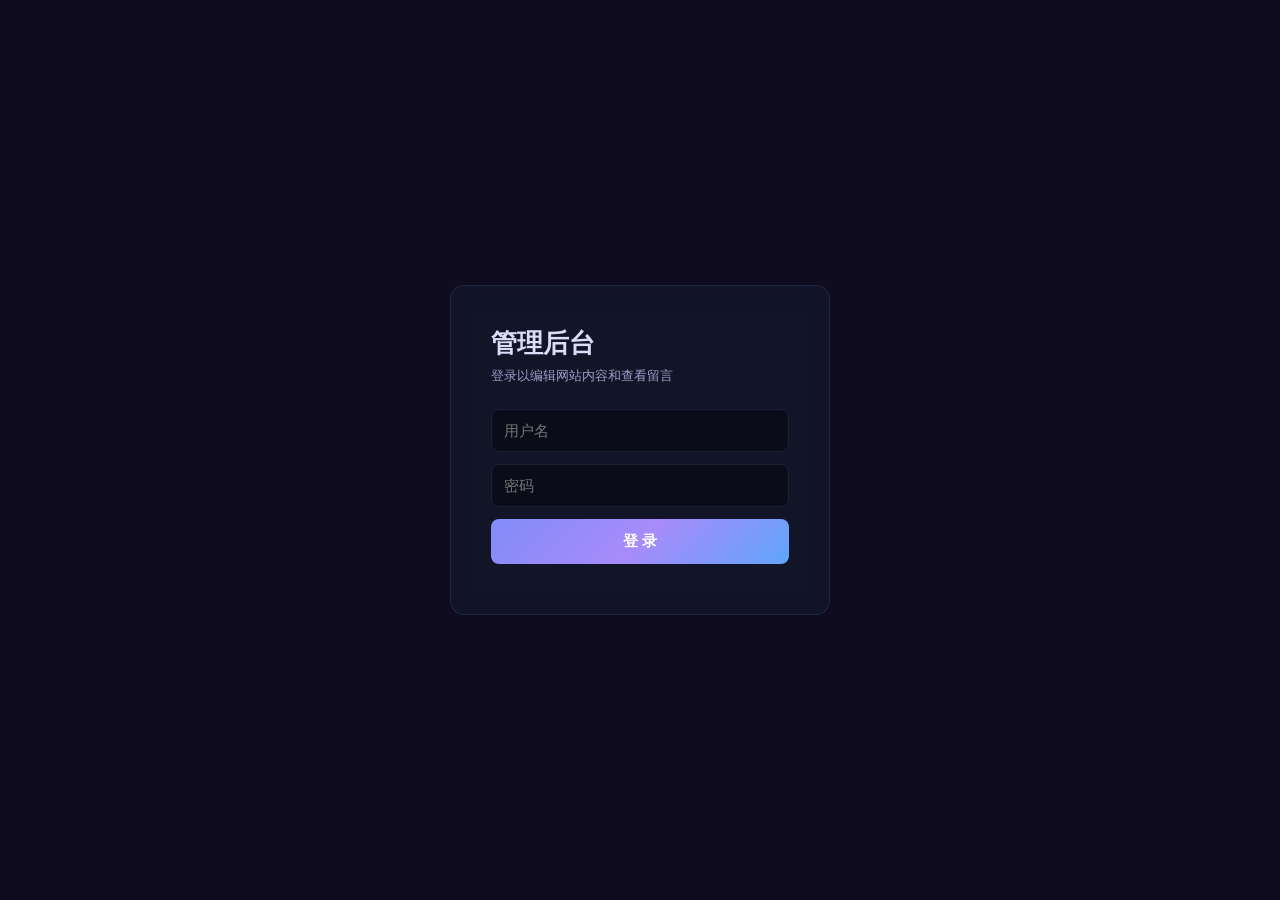
<file: static/admin.html>
<!DOCTYPE html>
<html lang="zh-CN">
<head>
    <meta charset="UTF-8">
    <meta name="viewport" content="width=device-width, initial-scale=1.0">
    <title>管理后台 - 个人主页</title>
    <style>
        :root {
            --bg: #0e0c1e; --card: rgba(22,28,50,0.55); --border: rgba(120,135,210,0.15);
            --text: #d8ddf8; --text2: #98a0c8; --text3: #6870a0;
            --accent: #818cf8; --accent2: #a78bfa; --danger: #ef4444; --success: #22c55e;
            --radius: 14px; --radius-sm: 8px;
            --font: 'Segoe UI', -apple-system, sans-serif;
            --font-mono: 'Cascadia Code', 'Fira Code', monospace;
        }
        * { margin:0; padding:0; box-sizing:border-box; }
        body { font-family:var(--font); background:var(--bg); color:var(--text); min-height:100vh; }

        /* Login */
        #login-screen { display:flex; align-items:center; justify-content:center; min-height:100vh; }
        .login-box {
            background:var(--card); backdrop-filter:blur(14px); border:1px solid var(--border);
            border-radius:var(--radius); padding:40px; width:380px; max-width:90vw;
        }
        .login-box h1 { font-size:1.6rem; margin-bottom:6px; font-family:var(--font-mono); }
        .login-box .sub { color:var(--text2); font-size:0.84rem; margin-bottom:24px; }
        .login-box input { width:100%; padding:12px; margin-bottom:12px; background:rgba(0,0,0,0.35); border:1px solid var(--border); border-radius:var(--radius-sm); color:var(--text); font-size:0.95rem; outline:none; }
        .login-box input:focus { border-color:var(--accent); box-shadow:0 0 10px rgba(129,140,248,0.3); }
        .login-box button { width:100%; padding:12px; background:linear-gradient(135deg,#818cf8,#a78bfa,#60a5fa); color:#fff; border:none; border-radius:var(--radius-sm); font-size:0.95rem; cursor:pointer; font-weight:600; }
        .login-err { color:var(--danger); font-size:0.84rem; margin-top:10px; text-align:center; }

        /* Dashboard */
        #dashboard { display:none; }
        .topbar { position:fixed; top:0; left:0; right:0; z-index:100; display:flex; justify-content:space-between; align-items:center; padding:12px 24px; background:rgba(14,12,30,0.9); backdrop-filter:blur(14px); border-bottom:1px solid rgba(255,255,255,0.06); }
        .topbar h2 { font-size:1rem; font-family:var(--font-mono); }
        .topbar button { padding:6px 16px; background:var(--danger); color:#fff; border:none; border-radius:6px; cursor:pointer; font-size:0.82rem; }
        .layout { display:flex; padding-top:52px; min-height:100vh; }
        .sidebar { position:fixed; top:52px; left:0; bottom:0; width:200px; background:rgba(14,12,28,0.6); border-right:1px solid rgba(255,255,255,0.05); padding:12px 0; overflow-y:auto; z-index:50; }
        .sidebar a { display:flex; align-items:center; gap:8px; padding:10px 20px; color:var(--text2); font-size:0.86rem; cursor:pointer; text-decoration:none; border-left:2px solid transparent; transition:all 0.2s; }
        .sidebar a:hover, .sidebar a.active { color:var(--text); background:rgba(255,255,255,0.03); border-left-color:var(--accent); }
        .sidebar .badge { background:var(--danger); color:#fff; font-size:0.66rem; padding:1px 7px; border-radius:10px; margin-left:auto; }
        .content { margin-left:200px; flex:1; padding:28px; min-width:0; }

        .panel { display:none; }
        .panel.active { display:block; }

        /* Editor sections */
        .section-card { background:var(--card); backdrop-filter:blur(8px); border:1px solid var(--border); border-radius:var(--radius); padding:22px; margin-bottom:18px; }
        .section-card h3 { font-family:var(--font-mono); font-size:0.95rem; margin-bottom:4px; display:flex; align-items:center; gap:8px; }
        .section-card .desc { font-size:0.78rem; color:var(--text3); margin-bottom:14px; }
        .section-card .preview { background:rgba(0,0,0,0.25); border:1px solid rgba(255,255,255,0.06); border-radius:var(--radius-sm); padding:14px; margin-bottom:12px; font-size:0.88rem; color:var(--text2); min-height:36px; line-height:1.5; white-space:pre-wrap; }
        .section-card .preview:empty::before { content:'（空）'; color:var(--text3); font-style:italic; }
        .field { margin-bottom:10px; }
        .field label { display:block; font-size:0.76rem; color:var(--text3); margin-bottom:4px; font-family:var(--font-mono); }
        .field input, .field textarea { width:100%; padding:10px 12px; background:rgba(0,0,0,0.3); border:1px solid rgba(255,255,255,0.08); border-radius:var(--radius-sm); color:var(--text); font-size:0.88rem; outline:none; font-family:var(--font); }
        .field textarea { min-height:80px; resize:vertical; }
        .field input:focus, .field textarea:focus { border-color:var(--accent); box-shadow:0 0 8px rgba(129,140,248,0.25); }
        .btn-save { padding:9px 22px; background:linear-gradient(135deg,#818cf8,#a78bfa); color:#fff; border:none; border-radius:var(--radius-sm); cursor:pointer; font-weight:600; font-size:0.84rem; }
        .btn-save:hover { box-shadow:0 4px 16px rgba(129,140,248,0.4); }
        .save-ok { font-size:0.8rem; margin-left:10px; }

        /* Messages */
        .msg-card { background:var(--card); border:1px solid var(--border); border-radius:var(--radius); padding:16px; margin-bottom:12px; }
        .msg-card.unread { border-left:3px solid var(--accent); }
        .msg-top { display:flex; justify-content:space-between; margin-bottom:6px; }
        .msg-top strong { font-size:0.92rem; }
        .msg-top span { font-size:0.76rem; color:var(--text3); }
        .msg-email { font-size:0.78rem; color:var(--text3); margin-bottom:8px; }
        .msg-body { font-size:0.86rem; line-height:1.5; margin-bottom:8px; }
        .msg-acts { display:flex; gap:8px; }
        .msg-acts button { padding:5px 14px; border:1px solid rgba(255,255,255,0.1); background:transparent; color:var(--text2); border-radius:5px; cursor:pointer; font-size:0.76rem; }
        .msg-acts button:hover { border-color:var(--accent); color:var(--accent); }
        .msg-acts button.danger:hover { border-color:var(--danger); color:var(--danger); }
        .empty-hint { color:var(--text3); text-align:center; padding:40px; }

        /* Account */
        .acct { margin-bottom:20px; }

        @media (max-width:700px) {
            .layout { flex-direction:column; }
            .sidebar { position:static; width:100%; display:flex; overflow-x:auto; padding:6px 0; border-right:none; border-bottom:1px solid rgba(255,255,255,0.05); }
            .sidebar a { white-space:nowrap; border-left:none; border-bottom:2px solid transparent; font-size:0.8rem; padding:8px 14px; }
            .sidebar a.active { border-left:none; border-bottom-color:var(--accent); }
            .content { margin-left:0; padding:20px 14px; }
        }
    </style>
</head>
<body>

<!-- Login -->
<div id="login-screen">
    <form class="login-box" id="login-form" autocomplete="off">
        <h1>管理后台</h1>
        <div class="sub">登录以编辑网站内容和查看留言</div>
        <input type="text" id="login-user" placeholder="用户名" required>
        <input type="password" id="login-pass" placeholder="密码" required>
        <button type="submit">登 录</button>
        <div class="login-err" id="login-error"></div>
    </form>
</div>

<!-- Dashboard -->
<div id="dashboard">
    <div class="topbar">
        <h2>&lt;Admin /&gt;</h2>
        <button onclick="logout()">退出登录</button>
    </div>
    <div class="layout">
        <nav class="sidebar">
            <a class="active" data-panel="edit-home">首页内容</a>
            <a data-panel="edit-about">关于我</a>
            <a data-panel="edit-contact">联系方式</a>
            <a data-panel="messages-panel">留言管理 <span class="badge" id="unread-badge">0</span></a>
            <a data-panel="account-panel">账号设置</a>
        </nav>
        <div class="content">

            <!-- Home -->
            <div class="panel active" id="edit-home">
                <h2 style="font-family:var(--font-mono);font-size:1.2rem;margin-bottom:18px">编辑 · 首页</h2>
                <div class="section-card"><h3>姓名</h3><div class="desc">首页大标题中高亮显示</div><div class="preview" id="prev-name"></div><div class="field"><label>姓名</label><input id="ed-name" oninput="prev('name')"></div></div>
                <div class="section-card"><h3>副标题</h3><div class="desc">学校/专业/届别</div><div class="preview" id="prev-subtitle"></div><div class="field"><label>副标题</label><input id="ed-subtitle" oninput="prev('subtitle')"></div></div>
                <div class="section-card"><h3>打字机短语</h3><div class="desc">逗号分隔，首页轮播显示</div><div class="preview" id="prev-phrases"></div><div class="field"><label>短语（逗号分隔）</label><input id="ed-phrases" oninput="prev('phrases')"></div></div>
                <button class="btn-save" onclick="save('hero')">保存首页</button><span class="save-ok" id="status-hero"></span>
            </div>

            <!-- About -->
            <div class="panel" id="edit-about">
                <h2 style="font-family:var(--font-mono);font-size:1.2rem;margin-bottom:18px">编辑 · 关于我</h2>
                <div class="section-card"><h3>自我介绍 · 第一段</h3><div class="preview" id="prev-p1"></div><div class="field"><label>第一段</label><textarea id="ed-p1" oninput="prev('p1')"></textarea></div></div>
                <div class="section-card"><h3>自我介绍 · 第二段</h3><div class="preview" id="prev-p2"></div><div class="field"><label>第二段</label><textarea id="ed-p2" oninput="prev('p2')"></textarea></div></div>
                <div class="section-card"><h3>自我介绍 · 第三段</h3><div class="preview" id="prev-p3"></div><div class="field"><label>第三段</label><textarea id="ed-p3" oninput="prev('p3')"></textarea></div></div>
                <button class="btn-save" onclick="save('about')">保存关于我</button><span class="save-ok" id="status-about"></span>
            </div>

            <!-- Contact -->
            <div class="panel" id="edit-contact">
                <h2 style="font-family:var(--font-mono);font-size:1.2rem;margin-bottom:18px">编辑 · 联系方式</h2>
                <div class="section-card"><h3>联系方式</h3><div class="preview" id="prev-contact"></div>
                <div class="field"><label>邮箱</label><input id="ed-email" oninput="prev('contact')"></div>
                <div class="field"><label>电话</label><input id="ed-phone" oninput="prev('contact')"></div>
                <div class="field"><label>QQ</label><input id="ed-qq" oninput="prev('contact')"></div>
                <div class="field"><label>GitHub</label><input id="ed-github" oninput="prev('contact')"></div>
                <div class="field"><label>所在地</label><input id="ed-location" oninput="prev('contact')"></div></div>
                <button class="btn-save" onclick="save('contact')">保存联系方式</button><span class="save-ok" id="status-contact"></span>
            </div>

            <!-- Messages -->
            <div class="panel" id="messages-panel">
                <h2 style="font-family:var(--font-mono);font-size:1.2rem;margin-bottom:18px">留言管理</h2>
                <div id="messages-list"></div>
            </div>

            <!-- Account -->
            <div class="panel" id="account-panel">
                <h2 style="font-family:var(--font-mono);font-size:1.2rem;margin-bottom:18px">账号设置</h2>
                <div class="section-card acct"><h3>修改用户名</h3><div class="field"><label>新用户名</label><input id="acct-user"></div><div class="field"><label>当前密码（验证）</label><input type="password" id="acct-user-pwd"></div><button class="btn-save" onclick="changeUsername()">修改用户名</button><span class="save-ok" id="status-username"></span></div>
                <div class="section-card acct"><h3>修改密码</h3><div class="field"><label>原密码</label><input type="password" id="acct-old-pwd"></div><div class="field"><label>新密码</label><input type="password" id="acct-new-pwd"></div><button class="btn-save" onclick="changePassword()">修改密码</button><span class="save-ok" id="status-password"></span></div>
            </div>
        </div>
    </div>
</div>

<script>
let token = '';

// ===== Login =====
document.getElementById('login-form').addEventListener('submit', async (e) => {
    e.preventDefault();
    const body = new URLSearchParams();
    body.append('username', document.getElementById('login-user').value);
    body.append('password', document.getElementById('login-pass').value);
    try {
        const res = await fetch('/api/admin/login', { method: 'POST', body });
        if (res.ok) {
            const data = await res.json();
            token = data.token;
            document.getElementById('login-screen').style.display = 'none';
            document.getElementById('dashboard').style.display = 'block';
            loadEditors();
            loadMessages();
        } else {
            document.getElementById('login-error').textContent = '用户名或密码错误';
        }
    } catch { document.getElementById('login-error').textContent = '网络错误，请稍后重试'; }
});

function logout() {
    fetch('/api/admin/logout', { method: 'POST', headers: { 'Authorization': 'Bearer ' + token } }).catch(()=>{});
    token = ''; document.getElementById('dashboard').style.display = 'none';
    document.getElementById('login-screen').style.display = 'flex';
}

// ===== Sidebar =====
document.querySelectorAll('.sidebar a').forEach(a => {
    a.addEventListener('click', () => {
        document.querySelectorAll('.sidebar a').forEach(x => x.classList.remove('active'));
        a.classList.add('active');
        document.querySelectorAll('.panel').forEach(p => p.classList.remove('active'));
        document.getElementById(a.dataset.panel).classList.add('active');
        if (a.dataset.panel === 'messages-panel') loadMessages();
    });
});

// ===== Live Preview =====
function prev(type) {
    if (type === 'name') { document.getElementById('prev-name').textContent = document.getElementById('ed-name').value || '（空）'; }
    else if (type === 'subtitle') { document.getElementById('prev-subtitle').textContent = document.getElementById('ed-subtitle').value || '（空）'; }
    else if (type === 'phrases') { const v = document.getElementById('ed-phrases').value; document.getElementById('prev-phrases').textContent = v ? v.split(',').map(s=>s.trim()).filter(Boolean).join(' | ') : '（空）'; }
    else if (type === 'p1') { document.getElementById('prev-p1').textContent = document.getElementById('ed-p1').value || '（空）'; }
    else if (type === 'p2') { document.getElementById('prev-p2').textContent = document.getElementById('ed-p2').value || '（空）'; }
    else if (type === 'p3') { document.getElementById('prev-p3').textContent = document.getElementById('ed-p3').value || '（空）'; }
    else if (type === 'contact') {
        const f = ['email','phone','qq','github','location'];
        const v = f.map(k => document.getElementById('ed-'+k).value || '（空）');
        document.getElementById('prev-contact').innerHTML = f.map((k,i) => '<strong>'+k+':</strong> '+esc(v[i])).join('<br>');
    }
}

// ===== Load Editors =====
async function loadEditors() {
    try {
        const res = await fetch('/api/content');
        const data = await res.json();
        if (data.hero) {
            document.getElementById('ed-name').value = data.hero.name || '';
            document.getElementById('ed-subtitle').value = data.hero.subtitle || '';
            document.getElementById('ed-phrases').value = (data.hero.phrases || []).join(', ');
            prev('name'); prev('subtitle'); prev('phrases');
        }
        if (data.about) {
            document.getElementById('ed-p1').value = data.about.p1 || '';
            document.getElementById('ed-p2').value = data.about.p2 || '';
            document.getElementById('ed-p3').value = data.about.p3 || '';
            prev('p1'); prev('p2'); prev('p3');
        }
        if (data.contact) {
            document.getElementById('ed-email').value = data.contact.email || '';
            document.getElementById('ed-phone').value = data.contact.phone || '';
            document.getElementById('ed-qq').value = data.contact.qq || '';
            document.getElementById('ed-github').value = data.contact.github || '';
            document.getElementById('ed-location').value = data.contact.location || '';
            prev('contact');
        }
    } catch (e) { console.error('Load failed:', e); }
}

// ===== Save =====
async function save(key) {
    let payload = {};
    if (key === 'hero') {
        payload = { name: document.getElementById('ed-name').value, subtitle: document.getElementById('ed-subtitle').value, phrases: document.getElementById('ed-phrases').value.split(',').map(s=>s.trim()).filter(Boolean) };
    } else if (key === 'about') {
        payload = { p1: document.getElementById('ed-p1').value, p2: document.getElementById('ed-p2').value, p3: document.getElementById('ed-p3').value };
    } else if (key === 'contact') {
        payload = { email: document.getElementById('ed-email').value, phone: document.getElementById('ed-phone').value, qq: document.getElementById('ed-qq').value, github: document.getElementById('ed-github').value, location: document.getElementById('ed-location').value };
    }
    const el = document.getElementById('status-'+key);
    try {
        const res = await fetch('/api/admin/content/'+key, { method:'PUT', headers:{'Authorization':'Bearer '+token,'Content-Type':'application/json'}, body:JSON.stringify(payload) });
        el.textContent = res.ok ? '已保存' : '保存失败';
        el.style.color = res.ok ? 'var(--success)' : 'var(--danger)';
    } catch { el.textContent = '网络错误'; el.style.color = 'var(--danger)'; }
    setTimeout(()=>{ el.textContent=''; }, 2500);
}

// ===== Messages =====
async function loadMessages() {
    try {
        const res = await fetch('/api/admin/messages', { headers: { 'Authorization': 'Bearer ' + token } });
        if (!res.ok) { document.getElementById('messages-list').innerHTML = '<div class="empty-hint">加载失败，请确认已登录</div>'; return; }
        const msgs = await res.json();
        if (!msgs.length) { document.getElementById('messages-list').innerHTML = '<div class="empty-hint">暂无留言</div>'; document.getElementById('unread-badge').textContent='0'; return; }
        let unread = 0;
        document.getElementById('messages-list').innerHTML = msgs.map(m => {
            if (!m.is_read) unread++;
            return '<div class="msg-card'+(m.is_read?'':' unread')+'">'
                +'<div class="msg-top"><strong>'+esc(m.name)+'</strong><span>'+m.created_at+'</span></div>'
                +'<div class="msg-email">'+esc(m.email)+'</div>'
                +'<div class="msg-body">'+esc(m.message)+'</div>'
                +'<div class="msg-acts">'
                +(m.is_read?'':'<button onclick="markRead('+m.id+')">标为已读</button>')
                +'<button class="danger" onclick="delMsg('+m.id+')">删除</button>'
                +'</div></div>';
        }).join('');
        document.getElementById('unread-badge').textContent = unread;
    } catch (e) { console.error(e); }
}

async function markRead(id) {
    await fetch('/api/admin/messages/'+id+'/read', { method:'POST', headers:{'Authorization':'Bearer '+token} });
    loadMessages();
}

async function delMsg(id) {
    if (!confirm('确认删除这条留言？')) return;
    try {
        const res = await fetch('/api/admin/messages/'+id, { method:'DELETE', headers:{'Authorization':'Bearer '+token} });
        if (res.ok) { loadMessages(); }
        else { alert('删除失败，请重新登录后重试'); }
    } catch { alert('网络错误'); }
}

// ===== Account =====
async function changeUsername() {
    const nu = document.getElementById('acct-user').value, pw = document.getElementById('acct-user-pwd').value;
    if (!nu) return;
    const body = new URLSearchParams(); body.append('new_username', nu); body.append('password', pw);
    try {
        const res = await fetch('/api/admin/change-username', { method:'POST', headers:{'Authorization':'Bearer '+token}, body });
        const el = document.getElementById('status-username');
        el.textContent = res.ok ? '已修改，下次用新用户名登录' : '修改失败';
        el.style.color = res.ok ? 'var(--success)' : 'var(--danger)';
        if (!res.ok) { const e = await res.json(); el.textContent = e.detail || '修改失败'; }
    } catch { document.getElementById('status-username').textContent = '网络错误'; }
}

async function changePassword() {
    const op = document.getElementById('acct-old-pwd').value, np = document.getElementById('acct-new-pwd').value;
    if (!np) return;
    const body = new URLSearchParams(); body.append('old_password', op); body.append('new_password', np);
    try {
        const res = await fetch('/api/admin/change-password', { method:'POST', headers:{'Authorization':'Bearer '+token}, body });
        const el = document.getElementById('status-password');
        el.textContent = res.ok ? '密码已修改' : '修改失败';
        el.style.color = res.ok ? 'var(--success)' : 'var(--danger)';
        if (!res.ok) { const e = await res.json(); el.textContent = e.detail || '修改失败'; }
    } catch { document.getElementById('status-password').textContent = '网络错误'; }
}

function esc(s) { const d = document.createElement('div'); d.textContent = s; return d.innerHTML; }
</script>
</body>
</html>
</file>
